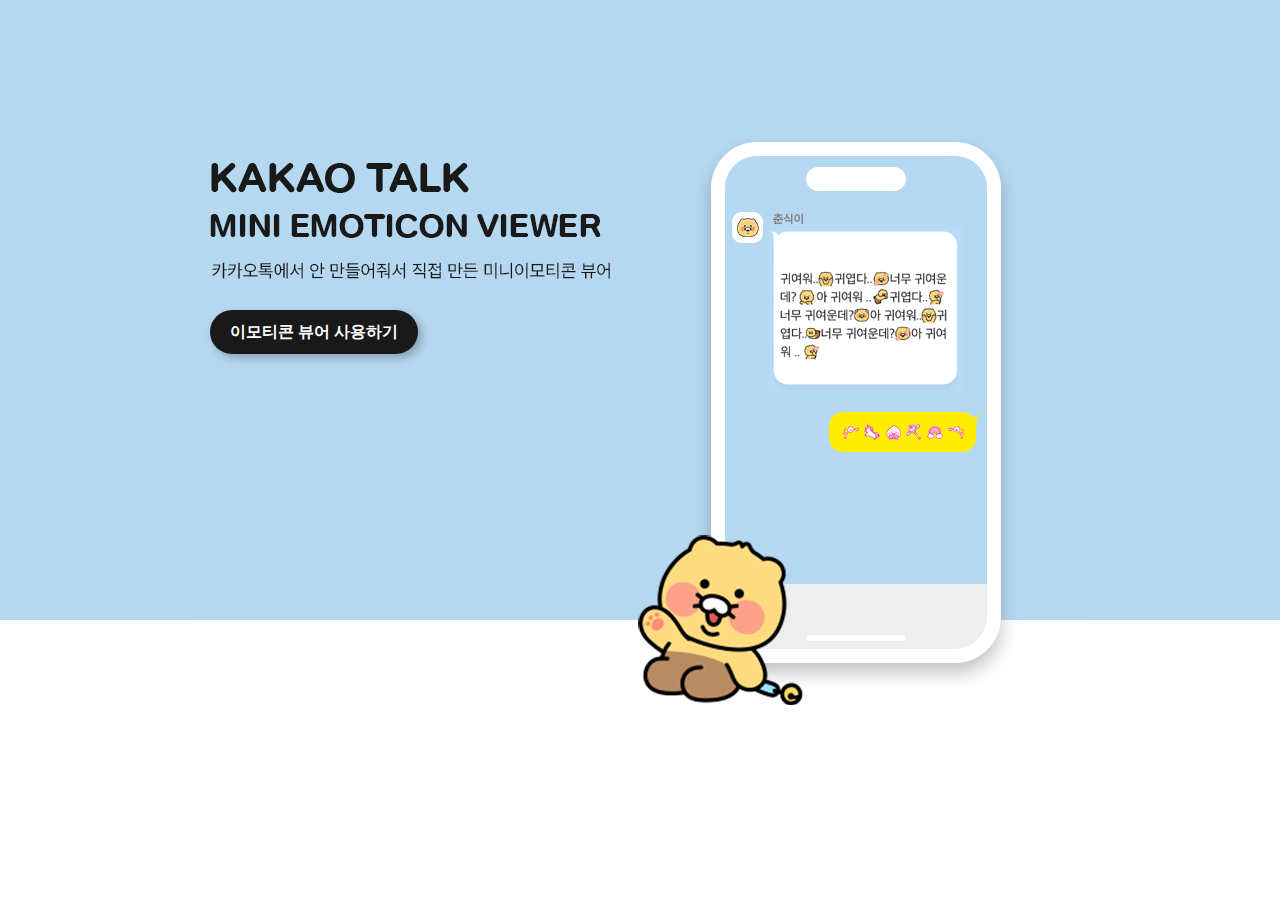
<file: index.html>
<!DOCTYPE html>
<html lang="ko">
  <head>
    <meta charset="UTF-8" />
    <meta name="viewport" content="width=device-width, initial-scale=1.0" />
    <title>미니 이모티콘 뷰어</title>
    <link rel="stylesheet" href="style/common.css" />
    <link rel="stylesheet" href="style/main.css" />
  </head>
  <body>
    <div class="wrap">
      <a href="" id="viewerButton" class="viewer-button"
        >이모티콘 뷰어 사용하기</a
      >
    </div>
    <script src="script/main.js"></script>
  </body>
</html>
</file>
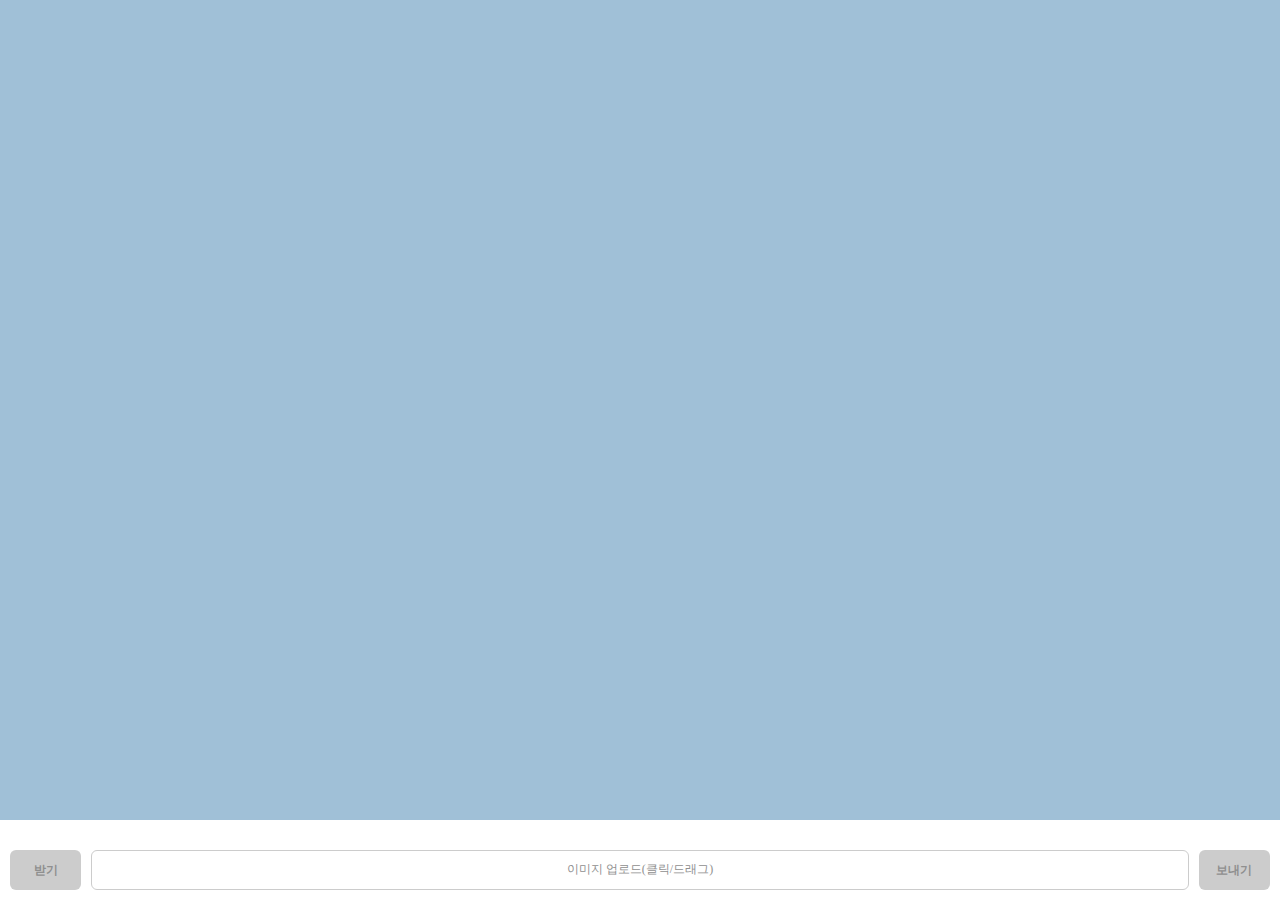
<file: viewer.html>
<!DOCTYPE html>
<html lang="ko">
  <head>
    <meta charset="UTF-8" />
    <meta name="viewport" content="width=device-width, initial-scale=1.0" />
    <title>뷰어</title>
    <link rel="stylesheet" href="style/common.css" />
    <link rel="stylesheet" href="style/viewer.css" />
  </head>
  <body>
    <div class="wrap">
      <div id="chatArea" class="chat-area"></div>
      <div class="bottom-controler">
        <div id="chatImageWrap" class="chat-image-wrap"></div>
        <div class="controler-wrap">
          <button
            id="pullButton"
            class="message-button pull-button"
            type="button"
          >
            받기
          </button>
          <label
            for="imageUploadButton"
            id="imageUploadLabel"
            class="image-upload-label"
          >
            <input
              type="file"
              name="imageUploadButton"
              id="imageUploadButton"
              class="image-uploader ally-hidden"
              accept="image/*"
              multiple
            />
            <div class="image-button-replace">
              <p>이미지 업로드(클릭/드래그)</p>
            </div>
          </label>
          <button
            id="sendButton"
            class="message-button push-button"
            type="button"
          >
            보내기
          </button>
        </div>
      </div>
    </div>
  </body>
  <script src="./script/main.js"></script>
</html>
</file>
<file: style/common.css>
*,
*::before,
*::after {
  box-sizing: border-box;
}

html {
  -moz-text-size-adjust: none;
  -webkit-text-size-adjust: none;
  text-size-adjust: none;
}

html,
body,
h1,
h2,
h3,
h4,
p,
figure,
blockquote,
dl,
dd {
  margin: 0;
  padding: 0;
  margin-block-end: 0;
}

ul[role="list"],
ol[role="list"] {
  list-style: none;
}

html,
body {
  height: 100%;
  min-height: 100vh;
  line-height: 1.5;
}

h1,
h2,
h3,
h4,
button,
input,
label {
  line-height: 1.1;
}

/* 제목에 대한 text-wrap을 balance로 설정합니다. */
h1,
h2,
h3,
h4 {
  text-wrap: balance;
}

a {
  text-decoration: none;
  color: inherit;
}
a:not([class]) {
  text-decoration-skip-ink: auto;
  color: currentColor;
}

/* 이미지 관련 작업을 더 쉽게 합니다. */
img,
picture {
  max-width: 100%;
  display: block;
}

/* input 및 button 항목들이 글꼴을 상속하도록 합니다. */
input,
button,
textarea,
select {
  font: inherit;
  border: none;
}
button {
  cursor: pointer;
}

/* 행 속성이 없는 textarea가 너무 작지 않도록 합니다. */
textarea:not([rows]) {
  min-height: 10em;
}

/* 고정된 모든 항목에는 여분의 스크롤 여백이 있어야 합니다. */
:target {
  scroll-margin-block: 5ex;
}

.ally-hidden {
  position: absolute;
  width: 1px;
  height: 1px;
  margin: -1px;
  overflow: hidden;
  clip-path: polygon(0 0, 0 0, 0 0);
}
</file>
<file: style/main.css>
.wrap {
  min-width: 900px;
  height: 800px;
  background: center / contain no-repeat
    url("../images/mini_emoticon_viewer_background.jpg");
}
.wrap::after {
  content: "";
  display: block;
  width: 100%;
  height: 620px;
  background-color: #b5d8f1;
  position: absolute;
  top: 0;
  left: 0;
  z-index: -1;
}
.viewer-button {
  display: block;
  padding: 10px 20px;
  border-radius: 30px;
  color: #fff;
  background-color: #191919;
  position: absolute;
  top: 310px;
  left: calc(50% - 430px);
  font-weight: 700;
  cursor: pointer;
  transition: all 0.3s ease;
  box-shadow: 4px 4px 8px #00000040;
}
.viewer-button:hover {
  color: #191919;
  background-color: #ffed00;
}

@media screen and (max-width: 900px) {
  .viewer-button {
    left: 20px;
  }
}
</file>
<file: style/viewer.css>
body {
  background-color: #a0c0d7;
}

.wrap {
  display: flex;
  flex-direction: column;
  width: 100%;
  height: 100%;
}

.bottom-controler {
  width: 100%;
  background-color: #fff;
}
.chat-image-wrap {
  display: flex;
  flex-wrap: wrap;
  gap: 10px;
  padding: 10px;
}
.controler-wrap {
  display: flex;
  gap: 10px;
  width: 100%;
  padding: 10px;
}

.message-button {
  width: 80px;
  height: 40px;
  background-color: #ccc;
  color: #8f8f8f;
  font-size: 12px;
  font-weight: 700;
  border-radius: 6px;
}
.image-upload-label {
  flex-grow: 1;
  display: flex;
  align-items: center;
  justify-content: center;
  width: 100%;
  border: 1px solid #ccc;
  border-radius: 6px;
  cursor: pointer;
}
.drag-over {
  background-color: #e4e4e4;
}
.image-button-replace p {
  font-size: 12px;
  color: #8f8f8f;
}

.chat-area {
  flex-grow: 1;
  overflow: auto;
  padding: 10px;
}
.emoticon-image {
  width: 40px;
  height: 40px;
}
.message-wrap {
  display: flex;
  width: 100%;
}
.pull-message {
  display: flex;
  padding: 4px;
  margin-bottom: 4px;
  border-radius: 6px;
  background-color: #fff;
  position: relative;
}
.pull-message::after {
  content: "";
  border-top: 10px solid #fff;
  border-right: 5px solid #fff;
  border-left: 10px solid transparent;
  position: absolute;
  top: 6px;
  left: -8px;
  z-index: -1;
}
.send-message-wrap {
  justify-content: flex-end;
}
.send-message {
  display: flex;
  width: auto;
  padding: 4px;
  margin-bottom: 4px;
  border-radius: 6px;
  background-color: #ffed00;
}
.emoticon {
  width: 32px;
  height: 32px;
}
.solo .pull-message,
.solo .send-message {
  background-color: transparent;
}
.solo .pull-message::after {
  content: none;
}
.solo .emoticon {
  width: 64px;
  height: 64px;
}
</file>
